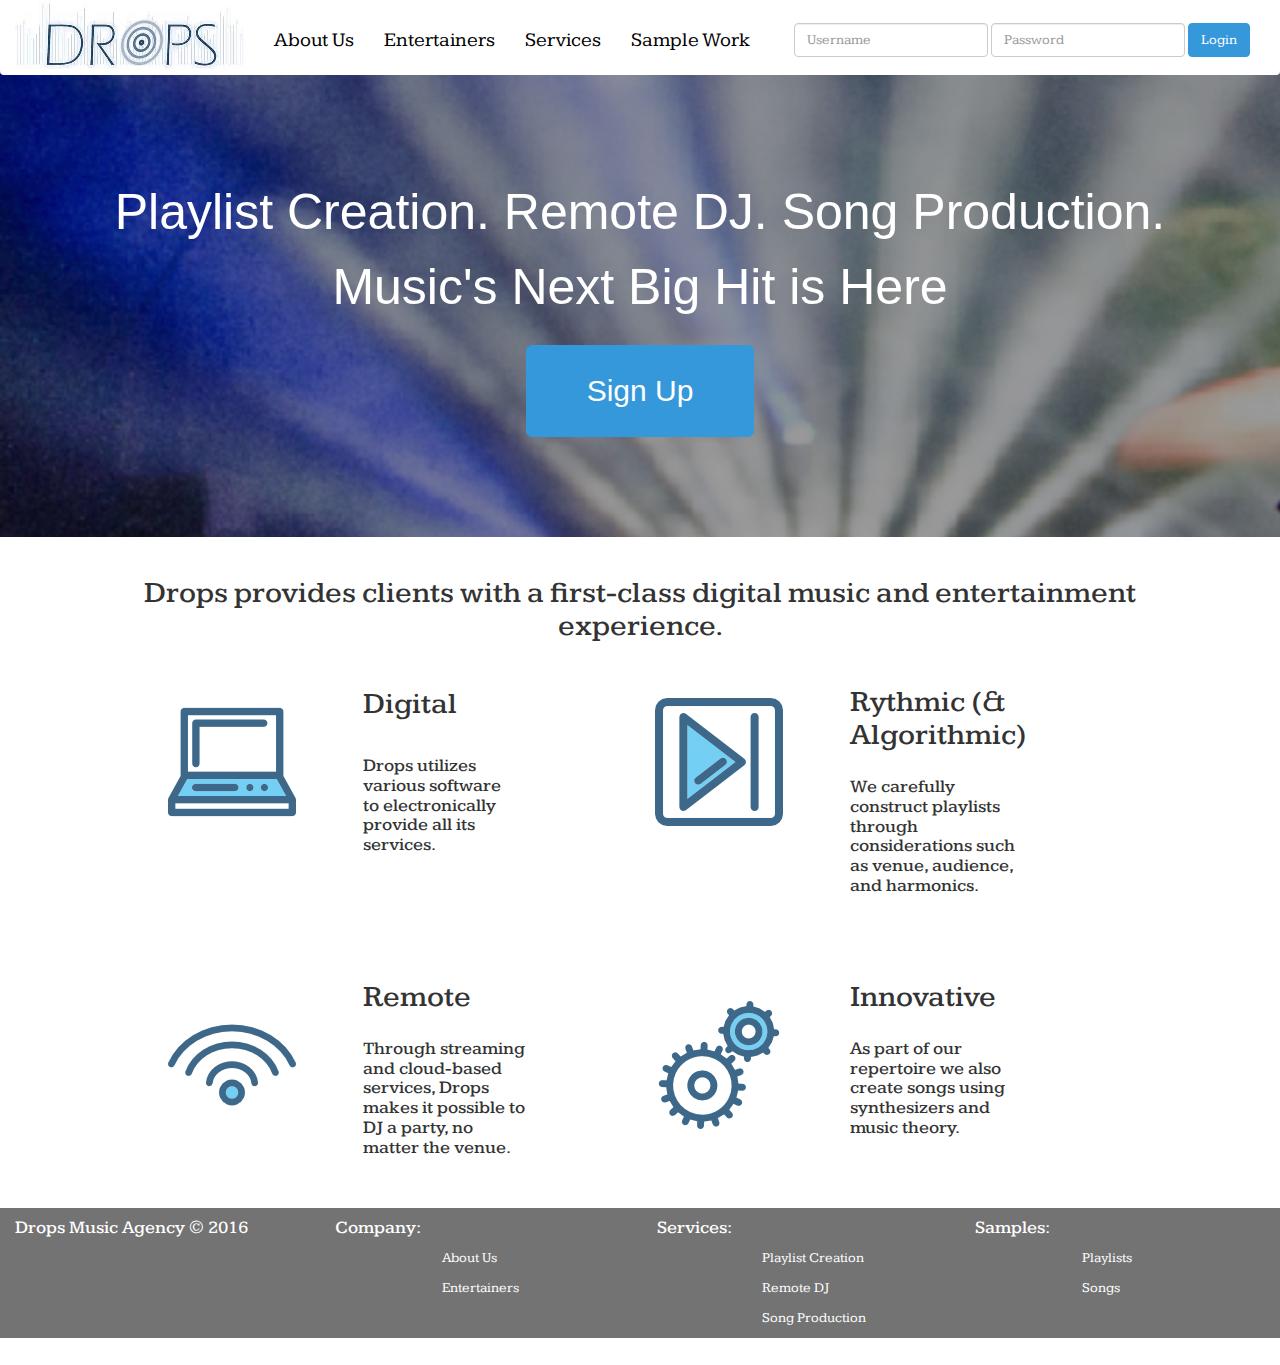
<file: index.html>
<!DOCTYPE html>
<html lang="en">
	<head>
		<meta charset="utf-8">
		<meta http-equiv="X-UA-Compatible" content="IE=edge">
		<meta name="viewport" content="width=device-width, initial-scale=1">
		<!-- The above 3 meta tags *must* come first in the head; any other head content must come *after* these tags -->
		<title>Drops Music Agency</title>

		<!-- Bootstrap -->
		<link href="css/bootstrap.css" rel="stylesheet">
		<link href="css/custom.css" rel="stylesheet">
		<link href='https://fonts.googleapis.com/css?family=Kameron|Volkhov' rel='stylesheet' type='text/css'>

		<!-- HTML5 shim and Respond.js for IE8 support of HTML5 elements and media queries -->
		<!-- WARNING: Respond.js doesn't work if you view the page via file:// -->
		<!--[if lt IE 9]>
  		<script src="https://oss.maxcdn.com/html5shiv/3.7.2/html5shiv.min.js"></script>
  		<script src="https://oss.maxcdn.com/respond/1.4.2/respond.min.js"></script>
		<![endif]-->
	</head>
	<body>
	<div class = "my-back"
		<!-- jQuery (necessary for Bootstrap's JavaScript plugins) -->
		<script src="https://ajax.googleapis.com/ajax/libs/jquery/1.11.3/jquery.min.js"></script>
		<!-- Include all compiled plugins (below), or include individual files as needed -->
		<script src="js/bootstrap.min.js"></script>
		<nav class="navbar navbar-default">
			<div class="container-fluid">
			<!-- Brand and toggle get grouped for better mobile display -->
				<div class="navbar-header">
					<button type="button" class="navbar-toggle collapsed" data-toggle="collapse" data-target="#bs-example-navbar-collapse-1" aria-expanded="false">
						<span class="sr-only">Toggle navigation</span>
						<span class="icon-bar"></span>
						<span class="icon-bar"></span>
						<span class="icon-bar"></span>
					</button>
					<a class="navbar-brand" href="index.html">
						<img alt="DROPS" src="img/logo.jpg">	
					</a>
				</div>


				<!-- Collect the nav links, forms, and other content for toggling -->
				<div class="collapse navbar-collapse" id="bs-example-navbar-collapse-1">
					<ul class="nav navbar-nav">
						<li><a href="aboutus.html">About Us<span class="sr-only">(current)</span></a></li>
						<li><a href="#">Entertainers</a></li>
						<li class="dropdown">
							<a href="#" class="dropdown-toggle" data-toggle="dropdown" role="button" aria-haspopup="true" aria-expanded="false">Services <span							</span></a>
							<ul class="dropdown-menu">
								<li><a href="#">Playlist Creation</a></li>
								<li role="separator" class="divider"></li>
								<li><a href="#">Remote DJ</a></li>
								<li role="separator" class="divider"></li>
								<li><a href="#">Song Production</a></li>
							</ul>
						</li>
					</ul>
					<ul class="nav navbar-nav">
						<li class="dropdown">
							<a href="#" class="dropdown-toggle" data-toggle="dropdown" role="button" aria-haspopup="true" aria-expanded="false">Sample Work <span							</span></a>
							<ul class="dropdown-menu">
								<li><a href="#">Playlists</a></li>
								<li role="separator" class="divider"></li>
								<li><a href="#">Original Tracks</a></li>
							</ul>
						</li>
					</ul>
					<form class="navbar-form navbar-right" role="input">
						<div class="form-group">
						<input type="text" class="form-control" placeholder="Username">
						<input type="password" class="form-control" placeholder="Password">
						</div>
						<button type="submit" class="btn btn-warning">Login</button>
						<!-- <button type="signup" class="btn btn-warning">Sign Up</button> -->
					</form>
				</div><!-- /.navbar-collapse -->
			</div><!-- /.container-fluid -->
		</nav>
		<div class = "container">

			<h1 class = "centermeh1"> Playlist Creation. Remote DJ. Song Production.
			</h1>
			<h1 class = "centerme2"> Music's Next Big Hit is Here </h1>
			<br>
			<div class = "text-center bottompad">
				<a href="#"><button type="button" class="btn btn-warning btn-lg">Sign Up</button>
			</a>
			</div>
		</div>
		</div>
		<br>
			<div class="container">
			<h2 class="text-center" style="font-family: 'Kameron', sans-serif;"> Drops provides clients with a first-class digital music and entertainment experience.</h2>
			<div class="row" style="margin-top: 25px;">
			<div class="col-lg-1">
			</div>
			<div class ="col-lg-2">
			<a href="aboutus.html"><img class = "img-responsive" alt="About Us" src="img/computer.png" style="float: left; margin-top: 30px;"></a>
			</div>
			<div class="col-lg-2">
			<h2 style= "font-family: 'Kameron', sans-serif; margin-top: 20px;""> Digital</h2>
			<h4 style="font-family: 'Kameron', sans-serif; margin-top: 35px; margin-right: 25px;"> Drops utilizes various software to electronically provide all its services. </h4>
			</div>
			<div class="col-lg-1">
			</div>
			<div class="col-lg-2">
			<a href="#"><img class = "img-responsive" alt="About Us" src="img/arrows.png" style="float: left; margin-right: 25px; margin-top: 30px;"></a>
			</div>
			<div class="col-lg-2">
			<h2 style= "font-family: 'Kameron', sans-serif; margin-top: 18px;""> Rythmic (& Algorithmic)</h2>
			<h4 style="font-family: 'Kameron', sans-serif; margin-top: 25px;"> We carefully construct playlists through considerations such as venue, audience, and harmonics.</h4>
			
			</div>
			</div>
			<div class="row" style="margin-top: 65px;">
			<div class="col-lg-1">
			</div>
			<div class="col-lg-2">
			<a href="aboutus.html"><img class = "img-responsive" alt="About Us" src="img/computer-1.png" style="float: left; margin-top: 30px;"></a>
			</div>
			<div class="col-lg-2">
			<h2 style= "font-family: 'Kameron', sans-serif; margin-top: 10px;""> Remote</h2>
			<h4 style="font-family: 'Kameron', sans-serif; margin-top: 25px;"> Through streaming and cloud-based services, Drops makes it possible to DJ a party, no matter the venue.</h4>
			</div>
			<div class="col-lg-1">
			</div>
			<div class="col-lg-2">
			<a href="#"><img class = "img-responsive" alt="About Us" src="img/cogwheel.png" style="float: left; margin-right: 25px; margin-top: 30px;"></a>
			</div>
			<div class="col-lg-2">
			<h2 style= "font-family: 'Kameron', sans-serif; margin-top: 10px;""> Innovative</h2>
			<h4 style="font-family: 'Kameron', sans-serif; margin-top: 25px;"> As part of our repertoire we also create songs using synthesizers and music theory.</h4>
			</div>


			</div>
			</div>
			<br>
			<br>
			<footer class = "footer my-footer">
			<div class = "container-fluid row" style= "background-color: rgba(0,0,0,0.55)">
			<div class = "col-xs-3">
			<h4>Drops Music Agency &#169; 2016 </h4>
			</div>
			<div class = "col-xs-1">
			<h4>Company:</h4>
			</div>
			<div class = "col-xs-2">
			<br>
			<br>
			<p>About Us</p>
			<p>Entertainers</p>
			</div>
			<div class = "col-xs-1" style="text-align: right;">
			<h4>Services:</h4>
			</div>
			<div class = "col-xs-2">
			<br>
			<br>
			<p>Playlist Creation</p>
			<p>Remote DJ</p>
			<p>Song Production</p>
			</div>
			<div class = "col-xs-1">
			<h4>Samples:</h4>
			</div>
			<div class = "col-xs-1">
			<br>
			<br>
			<p>Playlists</p>
			<p>Songs</p>
			</div>
		</div>
		</footer>

	</body>
</html>
</file>
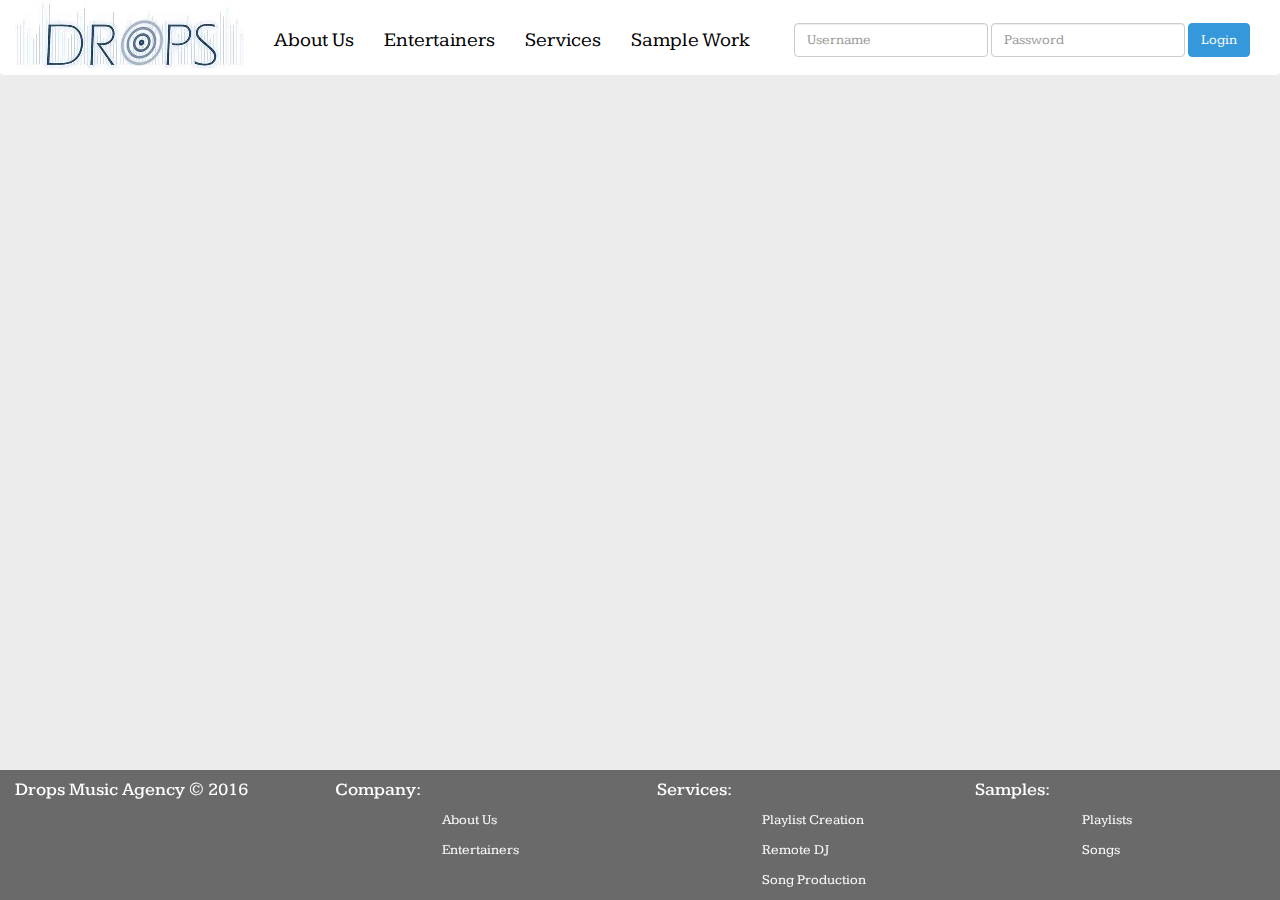
<file: aboutus.html>
<!DOCTYPE html>
<html lang="en">
	<head>
		<meta charset="utf-8">
		<meta http-equiv="X-UA-Compatible" content="IE=edge">
		<meta name="viewport" content="width=device-width, initial-scale=1">
		<!-- The above 3 meta tags *must* come first in the head; any other head content must come *after* these tags -->
		<title>Drops Music Agency</title>

		<!-- Bootstrap -->
		<link href="css/bootstrap.css" rel="stylesheet">
		<link href="css/custom2.css" rel="stylesheet">
		<link href='https://fonts.googleapis.com/css?family=Kameron|Volkhov' rel='stylesheet' type='text/css'>

		<!-- HTML5 shim and Respond.js for IE8 support of HTML5 elements and media queries -->
		<!-- WARNING: Respond.js doesn't work if you view the page via file:// -->
		<!--[if lt IE 9]>
  		<script src="https://oss.maxcdn.com/html5shiv/3.7.2/html5shiv.min.js"></script>
  		<script src="https://oss.maxcdn.com/respond/1.4.2/respond.min.js"></script>
		<![endif]-->
	</head>
	<body>
		<!-- jQuery (necessary for Bootstrap's JavaScript plugins) -->
		<script src="https://ajax.googleapis.com/ajax/libs/jquery/1.11.3/jquery.min.js"></script>
		<!-- Include all compiled plugins (below), or include individual files as needed -->
		<script src="js/bootstrap.min.js"></script>
		<nav class="navbar navbar-default">
			<div class="container-fluid">
			<!-- Brand and toggle get grouped for better mobile display -->
				<div class="navbar-header">
					<button type="button" class="navbar-toggle collapsed" data-toggle="collapse" data-target="#bs-example-navbar-collapse-1" aria-expanded="false">
						<span class="sr-only">Toggle navigation</span>
						<span class="icon-bar"></span>
						<span class="icon-bar"></span>
						<span class="icon-bar"></span>
					</button>
					<a class="navbar-brand" href="index.html">
						<img alt="DROPS" src="img/logo.jpg">	
					</a>
				</div>


				<!-- Collect the nav links, forms, and other content for toggling -->
				<div class="collapse navbar-collapse" id="bs-example-navbar-collapse-1">
					<ul class="nav navbar-nav">
						<li><a href="#">About Us<span class="sr-only">(current)</span></a></li>
						<li><a href="#">Entertainers</a></li>
						<li class="dropdown">
							<a href="#" class="dropdown-toggle" data-toggle="dropdown" role="button" aria-haspopup="true" aria-expanded="false">Services <span							</span></a>
							<ul class="dropdown-menu">
								<li><a href="#">Playlist Creation</a></li>
								<li role="separator" class="divider"></li>
								<li><a href="#">Remote DJ</a></li>
								<li role="separator" class="divider"></li>
								<li><a href="#">Song Production</a></li>
							</ul>
						</li>
					</ul>
					<ul class="nav navbar-nav">
						<li class="dropdown">
							<a href="#" class="dropdown-toggle" data-toggle="dropdown" role="button" aria-haspopup="true" aria-expanded="false">Sample Work <span							</span></a>
							<ul class="dropdown-menu">
								<li><a href="#">Playlists</a></li>
								<li role="separator" class="divider"></li>
								<li><a href="#">Original Tracks</a></li>
							</ul>
						</li>
					</ul>
					<form class="navbar-form navbar-right" role="input">
						<div class="form-group">
						<input type="text" class="form-control" placeholder="Username">
						<input type="password" class="form-control" placeholder="Password">
						</div>
						<button type="submit" class="btn btn-warning">Login</button>
						<!-- <button type="signup" class="btn btn-warning">Sign Up</button> -->
					</form>
				</div><!-- /.navbar-collapse -->
			</div><!-- /.container-fluid -->
		</nav>
			<footer class = "footer my-footer navbar-fixed-bottom">
			<div class = "container-fluid row" style= "background-color: rgba(0,0,0,0.55)">
			<div class = "col-xs-3">
			<h4>Drops Music Agency &#169; 2016 </h4>
			</div>
			<div class = "col-xs-1">
			<h4>Company:</h4>
			</div>
			<div class = "col-xs-2">
			<br>
			<br>
			<p>About Us</p>
			<p>Entertainers</p>
			</div>
			<div class = "col-xs-1" style="text-align: right;">
			<h4>Services:</h4>
			</div>
			<div class = "col-xs-2">
			<br>
			<br>
			<p>Playlist Creation</p>
			<p>Remote DJ</p>
			<p>Song Production</p>
			</div>
			<div class = "col-xs-1">
			<h4>Samples:</h4>
			</div>
			<div class = "col-xs-1">
			<br>
			<br>
			<p>Playlists</p>
			<p>Songs</p>
			</div>
		</div>
		</footer>
	</body>
</html>
</file>
<file: css/custom.css>
body{
    background-attachment: fixed;
    background-size: cover;
    background-color:#FFFFFF;
    padding-bottom:1%;
}

.my-back {
	background-image: url("../img/raveblue.png");
	background-attachment: fixed;
    background-size: cover;
    background-repeat: no-repeat;
}

.bottompad {
	margin-bottom: 100px;
}

column-img {
	float: left;
}
column-head {
	font-family: 'Kameron', sans-serif;
	margin-top: 10px;
	float: right;
}
column-text {
	font-family: 'Kameron', sans-serif; 
	margin-top: 25px;
	float: right;
}
</file>
<file: css/custom2.css>
body{
    background: #ECECEC;
    padding-bottom:1%;

}
</file>
